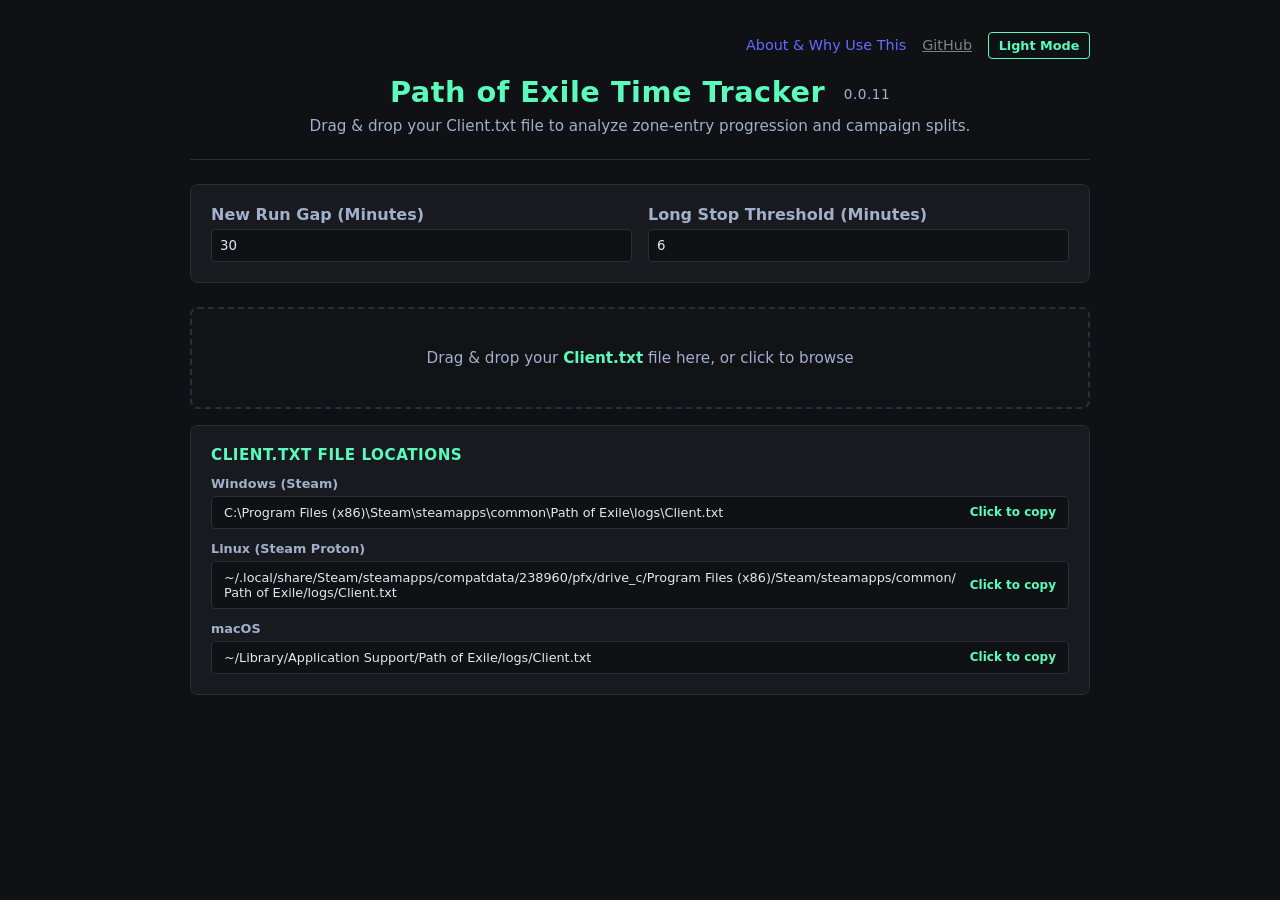
<file: index.html>
<!DOCTYPE html>
<html lang="en">
<head>
  <meta charset="UTF-8">
  <meta name="viewport" content="width=device-width, initial-scale=1.0">
  <title>Path of Exile Time Tracker</title>
  <link rel="stylesheet" href="css/styles.css">
</head>
<body>

<div class="container">
  <header>
    <nav style="margin-bottom: 1rem; text-align: right; display: flex; justify-content: flex-end; align-items: center; gap: 1rem; flex-wrap: wrap;">
      <a href="about.html" style="color: #646cff; text-decoration: none; font-size: 0.9rem;">About & Why Use This</a>
      <a href="https://github.com/xSayZ/poe_time_tracker" style="color: #808080; text-decoration: underline; font-size: 0.9rem;" target="_blank" rel="noopener">GitHub</a>
      <button id="themeToggleBtn" class="btn btn-secondary" style="font-size: 0.8rem; padding: 0.3rem 0.6rem;" aria-label="Toggle light and dark theme">Light Mode</button>
    </nav>
    <h1>Path of Exile Time Tracker <span class="version-tag" id="versionTag"></span></h1>
    <p class="subtitle">Drag & drop your Client.txt file to analyze zone-entry progression and campaign splits.</p>
  </header>

  <!-- Settings -->
  <section class="card settings-grid" aria-label="Tracker Settings">
    <div class="field">
      <label for="gap">New Run Gap (Minutes)</label>
      <input type="number" id="gap" value="30" min="1">
    </div>
    <div class="field">
      <label for="threshold">Long Stop Threshold (Minutes)</label>
      <input type="number" id="threshold" value="6" min="1">
    </div>
  </section>

  <!-- Dropzone -->
  <div class="card dropzone" id="dropzone" tabindex="0" role="button" aria-label="Upload Client.txt file">
    <input type="file" id="fileInput" accept=".txt" aria-hidden="true" tabindex="-1">
    <p>Drag & drop your <strong>Client.txt</strong> file here, or click to browse</p>
    <div class="progress-bar" id="progressBar" role="progressbar" aria-valuemin="0" aria-valuemax="100" aria-valuenow="0">
      <div class="progress-fill" id="progressFill"></div>
    </div>
  </div>

  <!-- Client.txt File Location Guide -->
  <div class="location-notes" id="locationNotes">
    <h3>Client.txt File Locations</h3>
    <div class="path-list">
      <div class="path-item">
        <label>Windows (Steam)</label>
        <div class="code-copy" data-path="C:\Program Files (x86)\Steam\steamapps\common\Path of Exile\logs\Client.txt" tabindex="0" role="button" aria-label="Copy Windows path">
          <span>C:\Program Files (x86)\Steam\steamapps\common\Path of Exile\logs\Client.txt</span>
          <span class="copy-btn-text">Click to copy</span>
        </div>
      </div>
      <div class="path-item">
        <label>Linux (Steam Proton)</label>
        <div class="code-copy" data-path="~/.local/share/Steam/steamapps/compatdata/238960/pfx/drive_c/Program Files (x86)/Steam/steamapps/common/Path of Exile/logs/Client.txt" tabindex="0" role="button" aria-label="Copy Linux path">
          <span>~/.local/share/Steam/steamapps/compatdata/238960/pfx/drive_c/Program Files (x86)/Steam/steamapps/common/Path of Exile/logs/Client.txt</span>
          <span class="copy-btn-text">Click to copy</span>
        </div>
      </div>
      <div class="path-item">
        <label>macOS</label>
        <div class="code-copy" data-path="~/Library/Application Support/Path of Exile/logs/Client.txt" tabindex="0" role="button" aria-label="Copy macOS path">
          <span>~/Library/Application Support/Path of Exile/logs/Client.txt</span>
          <span class="copy-btn-text">Click to copy</span>
        </div>
      </div>
    </div>
  </div>

  <!-- Dashboard Controls -->
  <main class="card" id="dashboard" style="display: none;">
    <div class="selectors">
      <div style="display: flex; gap: 0.75rem; flex-wrap: wrap;">
        <div class="field">
          <label for="viewMode">View Mode</label>
          <select id="viewMode">
            <option value="standard">Standard Session Runs</option>
            <option value="campaign">Campaign Act Splits</option>
          </select>
        </div>
        <div class="field" id="dateSelectContainer">
          <label for="dateSelect">Select Date</label>
          <select id="dateSelect"></select>
        </div>
        <div class="field" id="runSelectContainer">
          <label for="runSelect">Select Run</label>
          <select id="runSelect"></select>
        </div>
        <div class="field" id="compareToggleContainer">
          <label for="compareToggle">Compare Runs</label>
          <label class="switch-label">
            <input type="checkbox" id="compareToggle">
            <span>Enabled</span>
          </label>
        </div>
        <div class="field" id="compareDateContainer" style="display: none;">
          <label for="dateSelectB">Compare Date</label>
          <select id="dateSelectB"></select>
        </div>
        <div class="field" id="runSelectBContainer" style="display: none;">
          <label for="runSelectB">Compare To</label>
          <select id="runSelectB"></select>
        </div>
      </div>

      <div class="btn-group" id="exportBtnGroup">
        <button class="btn btn-secondary" id="markdownBtn">Copy summary</button>
        <button class="btn" id="csvBtn">Export to CSV</button>
      </div>
    </div>

    <!-- Run Comparison View Container -->
    <div id="compareView" style="display: none;">
      <div id="compareContent"></div>
    </div>

    <!-- Standard Session View Container -->
    <div id="standardView">
      <div class="summary-bar" id="summaryBar" aria-live="polite"></div>

      <div class="chart-toggle-row">
        <button class="btn btn-secondary" id="chartToggleBtn" aria-expanded="false" aria-controls="timingChartPanel">Show Timing Chart</button>
      </div>

      <section id="timingChartPanel" class="chart-panel" style="display: none;" aria-label="Zone Timing Chart">
        <div class="chart-controls">
          <div class="chart-control-group" id="actFilterGroup" aria-label="Filter by act"></div>
          <div class="chart-control-group">
            <label for="percentileSelect">Outlier threshold</label>
            <select id="percentileSelect">
              <option value="90" selected>90th percentile</option>
              <option value="95">95th percentile</option>
            </select>
          </div>
          <button class="btn btn-secondary" id="chartResetZoomBtn" type="button">Reset Zoom</button>
        </div>

        <div class="chart-canvas-wrap" id="chartCanvasWrap">
          <canvas id="timingChartCanvas" role="img" aria-label="Scatter plot of time spent per zone visit, in visit order. Full values are listed in the zone table above and the outlier table below."></canvas>
        </div>
        <div class="chart-loading" id="chartLoading" style="display: none;">Loading chart library…</div>
        <div class="chart-empty-msg" id="chartEmptyMsg" style="display: none;"></div>

        <div class="outlier-table-wrap">
          <h4 class="outlier-title">Outliers (<span id="outlierCount">0</span> above threshold)</h4>
          <table id="outlierTable" aria-label="Outlier zone entries">
            <thead>
              <tr>
                <th scope="col">Zone</th>
                <th scope="col">Timestamp</th>
                <th scope="col">Time Spent</th>
                <th scope="col">Category</th>
              </tr>
            </thead>
            <tbody id="outlierTableBody"></tbody>
          </table>
        </div>
      </section>

      <div class="table-controls">
        <label for="searchInput" class="sr-only">Search zone name</label>
        <input type="text" id="searchInput" class="search-input" placeholder="Search zone name (e.g., Blood Aqueduct, Hideout)..." aria-label="Search zone name">
      </div>

      <table id="resultsTable" aria-label="Session Zone Progression Log">
        <thead>
          <tr>
            <th scope="col" id="thTimestamp" aria-sort="ascending">
              <button type="button" class="sort-header-btn">
                Timestamp <span class="sort-icon" id="iconTimestamp" aria-hidden="true">▲</span>
              </button>
            </th>
            <th scope="col" id="thDelta" aria-sort="none">
              <button type="button" class="sort-header-btn">
                Time Spent <span class="sort-icon" id="iconDelta" aria-hidden="true"></span>
              </button>
            </th>
            <th scope="col" id="thZone" aria-sort="none">
              <button type="button" class="sort-header-btn">
                Zone <span class="sort-icon" id="iconZone" aria-hidden="true"></span>
              </button>
            </th>
          </tr>
        </thead>
        <tbody id="resultsBody"></tbody>
      </table>

      <div id="scrollSentinel" class="scroll-sentinel">
        <div id="scrollLoader" class="loader" style="display: none;" aria-hidden="true"></div>
        <span id="scrollStatus" aria-live="polite" aria-atomic="true"></span>
        <button id="loadMoreBtn" class="btn" style="display: none; margin-top: 0.5rem; font-size: 0.8rem; padding: 0.35rem 0.75rem;">Load More Rows</button>
      </div>
    </div>

    <!-- Campaign Act Splits View Container -->
    <div id="campaignView" style="display: none;">
      <div id="campaignContent"></div>
    </div>
  </main>
</div>

<script type="module" src="./js/app.js"></script>
</body>
</html>
</file>
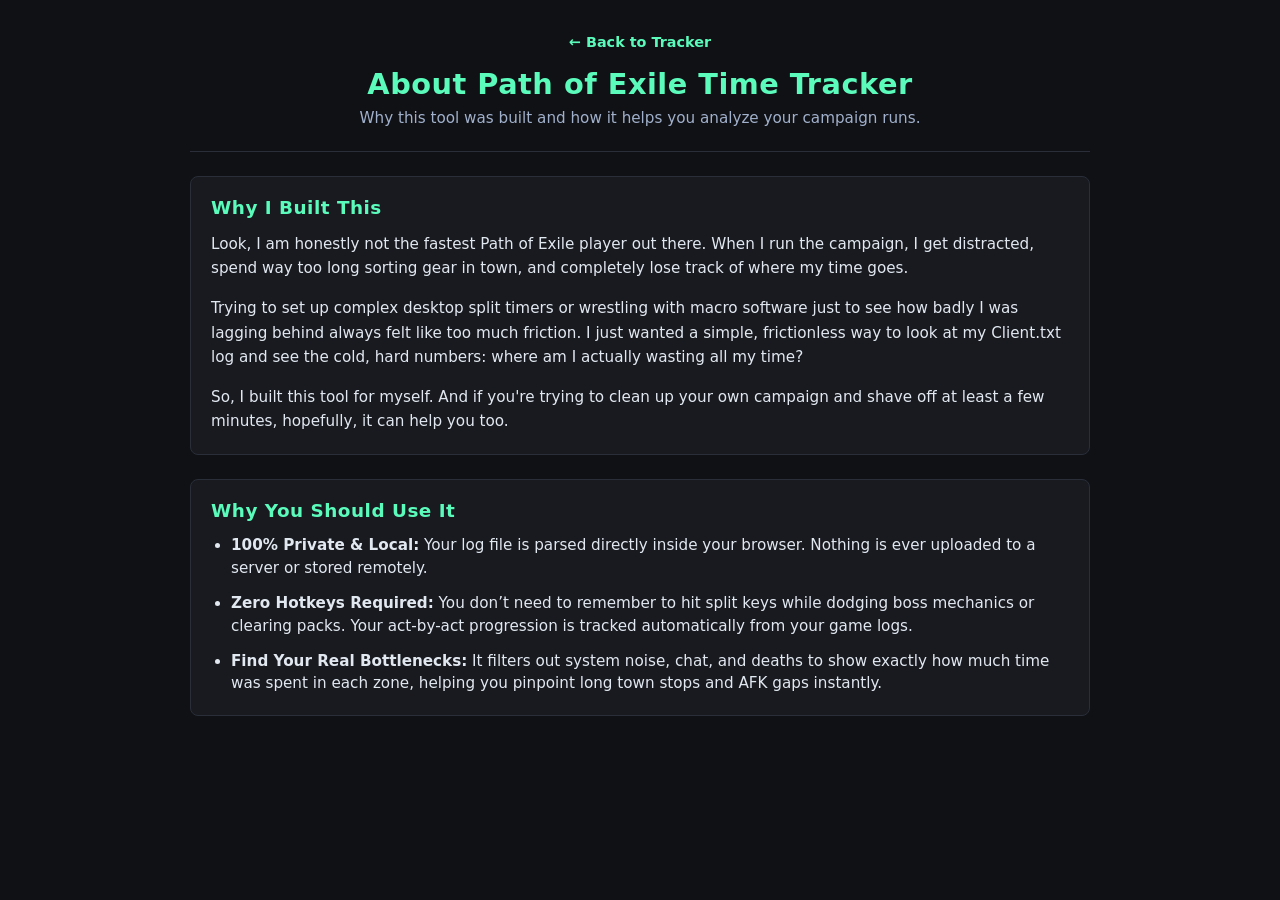
<file: about.html>
<!DOCTYPE html>
<html lang="en">
<head>
  <meta charset="UTF-8">
  <meta name="viewport" content="width=device-width, initial-scale=1.0">
  <title>About - Path of Exile Time Tracker</title>
  <link rel="stylesheet" href="css/styles.css">
  <style>
    /* Page-specific spacing to prevent dense, heavy blocks of text */
    .card h2 {
      color: var(--accent);
      font-size: 1.15rem;
      margin-bottom: 0.85rem;
      letter-spacing: 0.5px;
    }
    .card p {
      color: var(--text);
      font-size: 0.95rem;
      line-height: 1.6;
      margin-bottom: 1rem;
    }
    .card p:last-child {
      margin-bottom: 0;
    }
    .card ul {
      list-style-type: disc;
      padding-left: 1.25rem;
      display: flex;
      flex-direction: column;
      gap: 0.75rem;
    }
    .card li {
      color: var(--text);
      font-size: 0.95rem;
      line-height: 1.5;
    }
    .back-link {
      color: var(--accent);
      text-decoration: none;
      font-weight: 600;
      font-size: 0.9rem;
      display: inline-flex;
      align-items: center;
      gap: 0.35rem;
      transition: color 0.2s ease;
    }
    .back-link:hover {
      color: var(--accent-hover);
    }
  </style>
</head>
<body>

<div class="container">
  <header>
    <nav style="margin-bottom: 1rem;">
      <a href="index.html" class="back-link">← Back to Tracker</a>
    </nav>
    <h1>About Path of Exile Time Tracker</h1>
    <p class="subtitle">Why this tool was built and how it helps you analyze your campaign runs.</p>
  </header>

  <div class="card">
    <h2>Why I Built This</h2>
    <p>
      Look, I am honestly not the fastest Path of Exile player out there. When I run the campaign, I get distracted, spend way too long sorting gear in town, and completely lose track of where my time goes.
    </p>
    <p>
      Trying to set up complex desktop split timers or wrestling with macro software just to see how badly I was lagging behind always felt like too much friction. I just wanted a simple, frictionless way to look at my <code>Client.txt</code> log and see the cold, hard numbers: where am I actually wasting all my time?
    </p>
    <p>
      So, I built this tool for myself. And if you're trying to clean up your own campaign and shave off at least a few minutes, hopefully, it can help you too.
    </p>
  </div>

  <div class="card">
    <h2>Why You Should Use It</h2>
    <ul>
      <li><strong>100% Private & Local:</strong> Your log file is parsed directly inside your browser. Nothing is ever uploaded to a server or stored remotely.</li>
      <li><strong>Zero Hotkeys Required:</strong> You don’t need to remember to hit split keys while dodging boss mechanics or clearing packs. Your act-by-act progression is tracked automatically from your game logs.</li>
      <li><strong>Find Your Real Bottlenecks:</strong> It filters out system noise, chat, and deaths to show exactly how much time was spent in each zone, helping you pinpoint long town stops and AFK gaps instantly.</li>
    </ul>
  </div>
</div>

<script type="module">
  import { APP_VERSION, APP_NAME } from './js/version.js';
  document.title = `About - ${APP_NAME} ${APP_VERSION}`;
</script>
</body>
</html>
</file>
<file: css/styles.css>
@font-face {
  font-family: 'FontinRegular';
  src: local('Fontin Regular'), local('Fontin-Regular'), local('Fontin');
}

:root {
  --bg: #0f1115;
  --card-bg: #181a20;
  --border: #2a2e39;
  --accent: #5afbbb;
  --accent-hover: #82fcd0;
  --text: #e2e8f0;
  --text-muted: #a1b0cb;
  --danger: #ef4444;
  --danger-bg: rgba(239, 68, 68, 0.15);
  --success: #22c55e;
}

/* Light Mode Overrides */
[data-theme="light"] {
  --bg: #f8fafc;
  --card-bg: #ffffff;
  --border: #7c7c7c;
  --accent: #059669; /* Deep emerald for high-contrast accessibility on white */
  --accent-hover: #047857;
  --text: #06090f;
  --text-muted: #475569;
  --danger: #dc2626;
  --danger-bg: rgba(220, 38, 38, 0.1);
  --success: #16a34a;
}

* { 
  box-sizing: border-box; 
  margin: 0; 
  padding: 0; 
  font-family: 'FontinRegular', 'Fontin', system-ui, -apple-system, sans-serif; 
  transition: background-color 0.2s ease, border-color 0.2s ease, color 0.2s ease;
}

/* Global Focus-Visible States for Keyboard Navigation */
*:focus-visible {
  outline: 2px solid var(--accent);
  outline-offset: 2px;
}

body { 
  background-color: var(--bg); 
  color: var(--text); 
  padding: 2rem 1rem; 
  display: flex; 
  justify-content: center; 
}

.container { 
  max-width: 900px; 
  width: 100%; 
  display: flex; 
  flex-direction: column; 
  gap: 1.5rem; 
}

header { 
  text-align: center; 
  border-bottom: 1px solid var(--border); 
  padding-bottom: 1.5rem; 
}

h1 { 
  color: var(--accent); 
  font-size: 1.8rem; 
  margin-bottom: 0.5rem; 
  letter-spacing: 0.5px; 
}

.version-tag { 
  font-size: 0.85rem; 
  color: var(--text-muted); 
  font-weight: normal; 
  margin-left: 0.5rem; 
  vertical-align: middle; 
}

p.subtitle { 
  color: var(--text-muted); 
  font-size: 0.95rem; 
}

.card { 
  background: var(--card-bg); 
  border: 1px solid var(--border); 
  border-radius: 8px; 
  padding: 1.25rem; 
}

.settings-grid { 
  display: grid; 
  grid-template-columns: repeat(auto-fit, minmax(200px, 1fr)); 
  gap: 1rem; 
}

.field { 
  display: flex; 
  flex-direction: column; 
  gap: 0.35rem; 
}

label { 
  font-size: 1rem; 
  color: var(--text-muted); 
  font-weight: 600; 
}

input[type="number"], select { 
  background: var(--bg); 
  border: 1px solid var(--border); 
  color: var(--text); 
  padding: 0.5rem; 
  border-radius: 4px; 
  outline: none; 
}

input[type="number"]:focus, select:focus { 
  border-color: var(--accent); 
}

.dropzone { 
  border: 2px dashed var(--border); 
  border-radius: 8px; 
  padding: 2.5rem 1rem; 
  text-align: center; 
  cursor: pointer; 
  transition: all 0.2s ease; 
  background: rgba(128, 128, 128, 0.02); 
}

.dropzone:hover, .dropzone.dragover, .dropzone:focus-visible { 
  border-color: var(--accent); 
  background: rgba(5, 150, 105, 0.05); 
}

.dropzone input { display: none; }
.dropzone p { color: var(--text-muted); font-size: 0.95rem; }
.dropzone strong { color: var(--accent); }

.location-notes {
  margin-top: -0.5rem;
  background: var(--card-bg);
  border: 1px solid var(--border);
  border-radius: 8px;
  padding: 1.25rem;
}

.location-notes h3 {
  font-size: 0.95rem;
  color: var(--accent);
  margin-bottom: 0.75rem;
  text-transform: uppercase;
  letter-spacing: 0.5px;
}

.path-list { display: flex; flex-direction: column; gap: 0.75rem; }
.path-item { display: flex; flex-direction: column; gap: 0.3rem; }
.path-item label { font-size: 0.8rem; color: var(--text-muted); }

.code-copy {
  display: flex;
  align-items: center;
  justify-content: space-between;
  background: var(--bg);
  border: 1px solid var(--border);
  border-radius: 4px;
  padding: 0.5rem 0.75rem;
  font-family: monospace;
  font-size: 0.8rem;
  color: var(--text);
  cursor: pointer;
  user-select: all;
  transition: all 0.2s ease;
  word-break: break-all;
}

.code-copy:hover { border-color: var(--accent); }

.code-copy .copy-btn-text {
  font-family: 'FontinRegular', 'Fontin', system-ui, -apple-system, sans-serif;
  font-size: 0.75rem;
  font-weight: 600;
  color: var(--accent);
  margin-left: 0.75rem;
  white-space: nowrap;
  flex-shrink: 0;
}

.progress-bar { 
  width: 100%; 
  background: var(--bg); 
  border-radius: 4px; 
  overflow: hidden; 
  height: 8px; 
  margin-top: 1rem; 
  display: none; 
}

.progress-fill { 
  height: 100%; 
  background: var(--accent); 
  width: 0%; 
  transition: width 0.1s ease; 
}

.selectors { 
  display: flex; 
  flex-wrap: wrap; 
  gap: 1rem; 
  align-items: center; 
  justify-content: space-between; 
  margin-bottom: 1rem; 
}

.btn-group {
  display: flex;
  gap: 0.5rem;
  flex-wrap: wrap;
}

select { 
  background: var(--bg); 
  border: 1px solid var(--border); 
  color: var(--text); 
  padding: 0.5rem 0.75rem; 
  border-radius: 4px; 
  outline: none; 
  min-width: 160px; 
}

.btn { 
  background: var(--accent); 
  color: var(--bg); 
  border: none; 
  padding: 0.5rem 1rem; 
  font-weight: 600; 
  border-radius: 4px; 
  cursor: pointer; 
  transition: all 0.2s ease; 
}

.btn:hover { background: var(--accent-hover); }

.btn-secondary {
  background: transparent;
  color: var(--accent);
  border: 1px solid var(--accent);
}

.btn-secondary:hover {
  background: rgba(5, 150, 105, 0.1);
}

.table-controls {
  display: flex;
  justify-content: space-between;
  align-items: center;
  gap: 1rem;
  margin-top: 1rem;
  margin-bottom: 0.5rem;
  flex-wrap: wrap;
}

.search-input {
  background: var(--bg);
  border: 1px solid var(--border);
  color: var(--text);
  padding: 0.5rem 0.75rem;
  border-radius: 4px;
  outline: none;
  min-width: 220px;
  flex-grow: 1;
}

.search-input::placeholder {
  color: var(--text-muted);
  opacity: 1;
}

.search-input:focus { border-color: var(--accent); }

table { 
  width: 100%; 
  table-layout: fixed; 
  border-collapse: collapse; 
  margin-top: 0.5rem; 
  font-size: 0.9rem; 
}

th, td { 
  text-align: left; 
  padding: 0.65rem 0.75rem; 
  border-bottom: 1px solid var(--border); 
}

th { 
  color: var(--text-muted); 
  font-weight: 600; 
  font-size: 0.8rem; 
  text-transform: uppercase;
  padding: 0 !important; 
  background: transparent !important;
  border: none !important;
}

/* Specific column width distributions (scoped per-table so tables with a different
   column count don't inherit widths meant for #resultsTable's 3 columns) */
#resultsTable th:nth-child(1), #resultsTable td:nth-child(1) { width: 32%; }
#resultsTable th:nth-child(2), #resultsTable td:nth-child(2) { width: 23%; }
#resultsTable th:nth-child(3), #resultsTable td:nth-child(3) { width: 45%; }

#campaignSplitTable th:nth-child(1), #campaignSplitTable td:nth-child(1) { width: 22%; }
#campaignSplitTable th:nth-child(2), #campaignSplitTable td:nth-child(2) { width: 16%; }
#campaignSplitTable th:nth-child(3), #campaignSplitTable td:nth-child(3) { width: 18%; }
#campaignSplitTable th:nth-child(4), #campaignSplitTable td:nth-child(4) { width: 18%; }
#campaignSplitTable th:nth-child(5), #campaignSplitTable td:nth-child(5) { width: 26%; }

th.sortable { cursor: pointer; user-select: none; padding: 0; }
.sort-header-btn {
  background: transparent !important;
  border: none !important;
  box-shadow: none !important;
  color: var(--text-muted);
  font-weight: 600;
  font-size: 0.8rem;
  text-transform: uppercase;
  width: 100%;
  text-align: left;
  padding: 0.65rem 0.75rem; /* Matches regular td padding so it fills the cell nicely */
  cursor: pointer;
  display: flex;
  align-items: center;
  justify-content: flex-start;
  transition: color 0.2s ease;
}
.sort-header-btn:hover { 
  color: var(--accent); 
  background: transparent !important;
}

.sort-icon { 
  font-size: 0.75rem; 
  margin-left: 0.35rem; 
  color: var(--accent); 
  flex-shrink: 0;
  width: 14px; 
  text-align: center;
}

tr.row-long-stop {
  border-left: 4px solid var(--danger);
  background-color: var(--danger-bg);
}

#resultsBody tr { cursor: context-menu; }

tr.row-excluded {
  opacity: 0.45;
  text-decoration: line-through;
}

tr.row-excluded td { color: var(--text-muted); }

.scroll-sentinel {
  display: flex;
  flex-direction: column;
  align-items: center;
  justify-content: center;
  gap: 0.5rem;
  padding: 1.5rem 0;
  color: var(--text-muted);
  font-size: 0.85rem;
}

.loader {
  width: 20px;
  height: 20px;
  border: 2px solid var(--border);
  border-bottom-color: var(--accent);
  border-radius: 50%;
  display: inline-block;
  animation: rotation 1s linear infinite;
}

@keyframes rotation {
  0% { transform: rotate(0deg); }
  100% { transform: rotate(360deg); }
}

.badge {
  font-weight: bold; 
  font-size: 0.7rem; 
  padding: 0.15rem 0.4rem; 
  border-radius: 3px; 
  margin-left: 0.5rem; 
  text-transform: uppercase;
  display: inline-flex;
  align-items: center;
  gap: 0.2rem;
}

.badge-danger { 
  color: var(--danger); 
  border: 1px solid var(--danger);
  background: var(--danger-bg);
}

.badge-town {
  color: var(--accent);
  border: 1px solid var(--accent);
  background: rgba(5, 150, 105, 0.1);
}

.badge-level {
  color: var(--success);
  border: 1px solid var(--success);
  background: rgba(34, 197, 94, 0.15);
}

[data-theme="light"] .badge-level {
  background: rgba(22, 163, 74, 0.1);
}

.badge-excluded {
  color: var(--text-muted);
  border: 1px solid var(--border);
  background: rgba(128, 128, 128, 0.15);
}

.summary-bar { font-size: 0.9rem; color: var(--text-muted); display: flex; gap: 1.5rem; margin-bottom: 1rem; }
.summary-bar strong { color: var(--text); }

.campaign-title { color: var(--accent); font-size: 1.2rem; margin-bottom: 0.5rem; }
.campaign-subtitle { color: var(--text-muted); font-size: 0.9rem; margin-bottom: 1rem; }
.empty-msg { color: var(--text-muted); font-size: 0.95rem; padding: 1rem 0; text-align: center; }

.chart-toggle-row { margin-top: 1rem; }

.chart-panel {
  margin-top: 1rem;
  border-top: 1px solid var(--border);
  padding-top: 1rem;
}

.chart-controls {
  display: flex;
  flex-wrap: wrap;
  align-items: center;
  gap: 1rem;
  margin-bottom: 0.75rem;
}

.chart-control-group {
  display: flex;
  align-items: center;
  gap: 0.5rem;
  flex-wrap: wrap;
}

.chart-control-group label {
  font-size: 0.8rem;
  font-weight: 600;
  color: var(--text-muted);
}

.chart-control-group select {
  min-width: 0;
  padding: 0.35rem 0.6rem;
  font-size: 0.85rem;
}

.act-chip {
  background: var(--bg);
  border: 1px solid var(--border);
  color: var(--text-muted);
  padding: 0.3rem 0.65rem;
  border-radius: 999px;
  font-size: 0.75rem;
  font-weight: 600;
  cursor: pointer;
  transition: all 0.15s ease;
}

.act-chip:hover { border-color: var(--accent); }

.act-chip.active {
  background: rgba(5, 150, 105, 0.12);
  border-color: var(--accent);
  color: var(--accent);
}

.chart-canvas-wrap {
  position: relative;
  height: 340px;
  width: 100%;
}

.chart-loading,
.chart-empty-msg {
  text-align: center;
  color: var(--text-muted);
  font-size: 0.9rem;
  padding: 2.5rem 0;
}

.outlier-table-wrap { margin-top: 1.25rem; }

.outlier-title {
  font-size: 0.85rem;
  color: var(--accent);
  margin-bottom: 0.5rem;
  text-transform: uppercase;
  letter-spacing: 0.5px;
}

#outlierTable tbody tr { cursor: pointer; }
#outlierTable tbody tr:hover { background: var(--bg); }

#outlierTable th:nth-child(1), #outlierTable td:nth-child(1) { width: 34%; }
#outlierTable th:nth-child(2), #outlierTable td:nth-child(2) { width: 24%; }
#outlierTable th:nth-child(3), #outlierTable td:nth-child(3) { width: 20%; }
#outlierTable th:nth-child(4), #outlierTable td:nth-child(4) { width: 22%; }

.switch-label {
  display: flex;
  align-items: center;
  gap: 0.4rem;
  font-size: 0.9rem;
  font-weight: normal;
  color: var(--text);
  cursor: pointer;
  padding: 0.5rem 0;
}

.switch-label input[type="checkbox"] {
  width: 16px;
  height: 16px;
  accent-color: var(--accent);
  cursor: pointer;
}

.diff-positive { color: var(--danger); }
.diff-negative { color: var(--success); }
.diff-neutral { color: var(--text-muted); }
.diff-cell { font-weight: 600; }

#standardCompareTable th:nth-child(1), #standardCompareTable td:nth-child(1) { width: 34%; }
#standardCompareTable th:nth-child(2), #standardCompareTable td:nth-child(2) { width: 22%; }
#standardCompareTable th:nth-child(3), #standardCompareTable td:nth-child(3) { width: 22%; }
#standardCompareTable th:nth-child(4), #standardCompareTable td:nth-child(4) { width: 22%; }

#campaignCompareTable th:nth-child(1), #campaignCompareTable td:nth-child(1) { width: 22%; }
#campaignCompareTable th:nth-child(2), #campaignCompareTable td:nth-child(2) { width: 13%; }
#campaignCompareTable th:nth-child(3), #campaignCompareTable td:nth-child(3) { width: 17%; }
#campaignCompareTable th:nth-child(4), #campaignCompareTable td:nth-child(4) { width: 13%; }
#campaignCompareTable th:nth-child(5), #campaignCompareTable td:nth-child(5) { width: 17%; }
#campaignCompareTable th:nth-child(6), #campaignCompareTable td:nth-child(6) { width: 18%; }

.sr-only {
  position: absolute;
  width: 1px;
  height: 1px;
  padding: 0;
  margin: -1px;
  overflow: hidden;
  clip: rect(0, 0, 0, 0);
  white-space: nowrap;
  border: 0;
}
</file>
